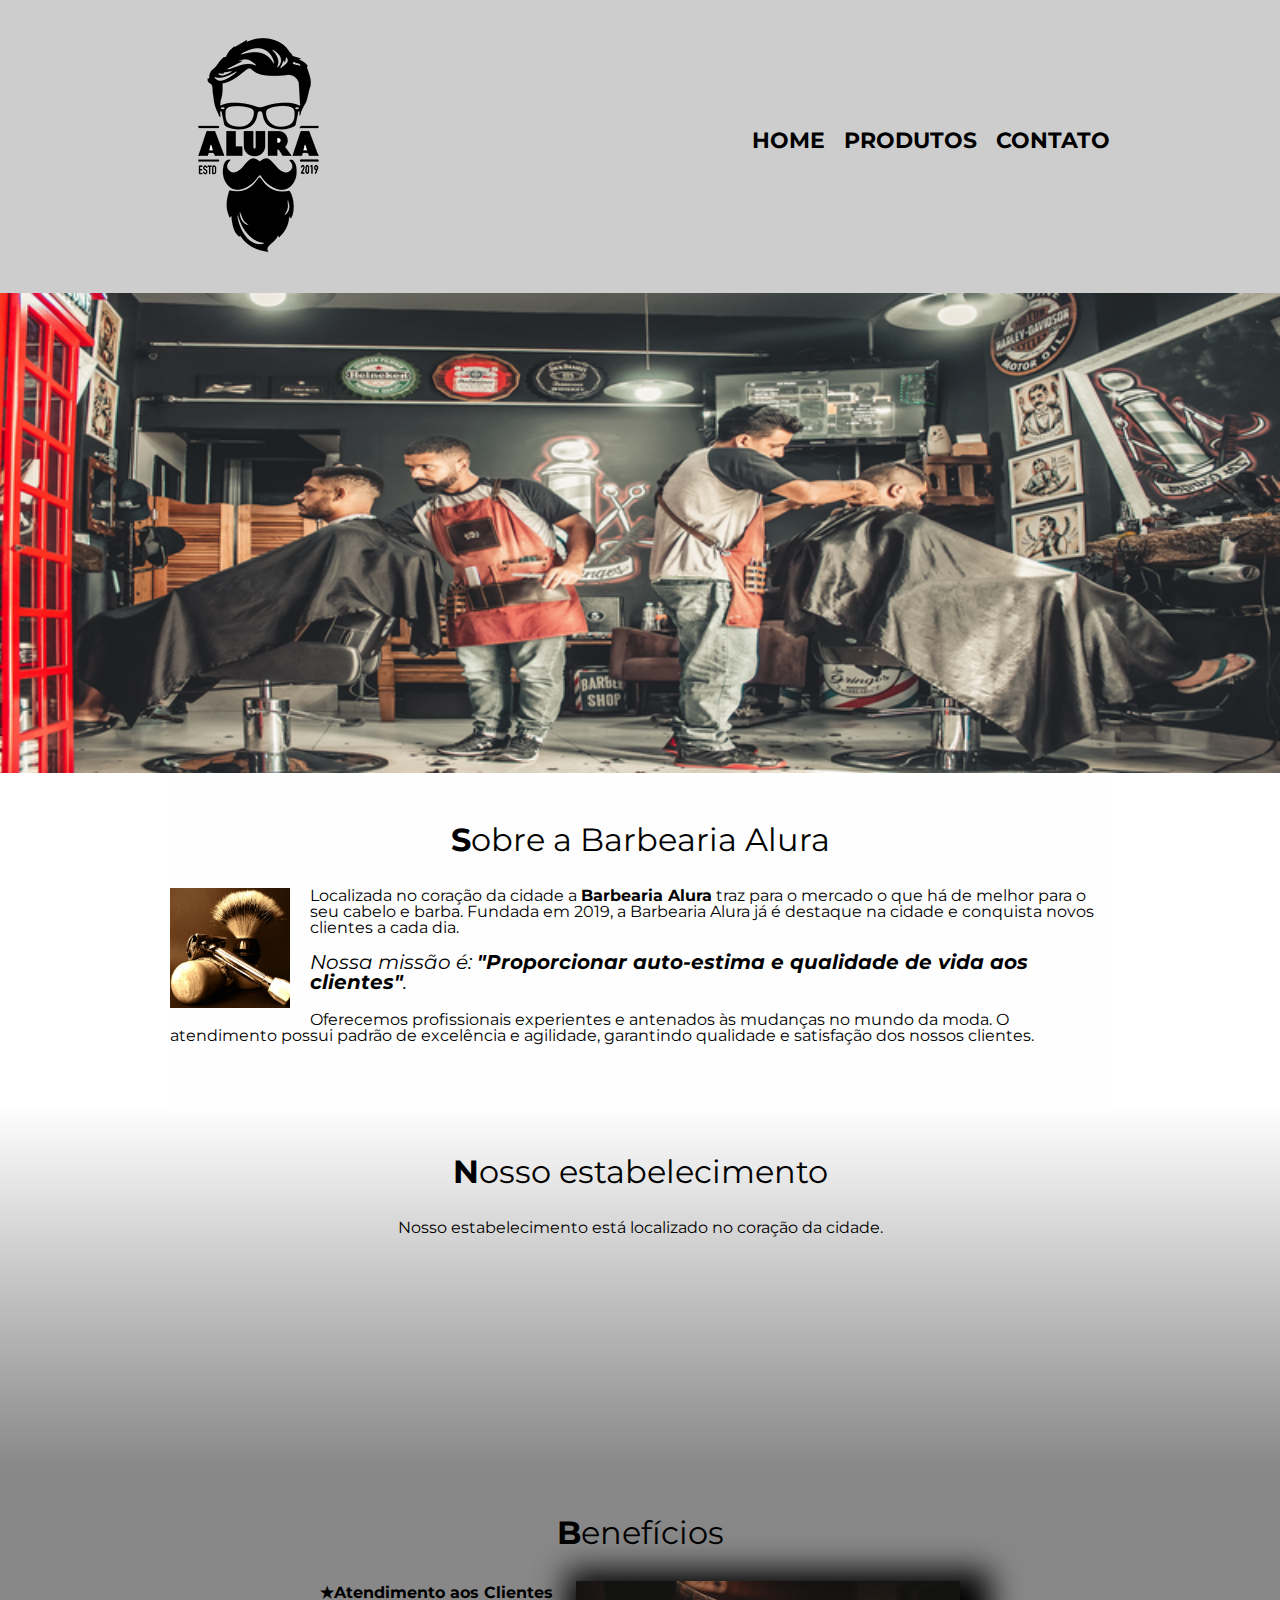
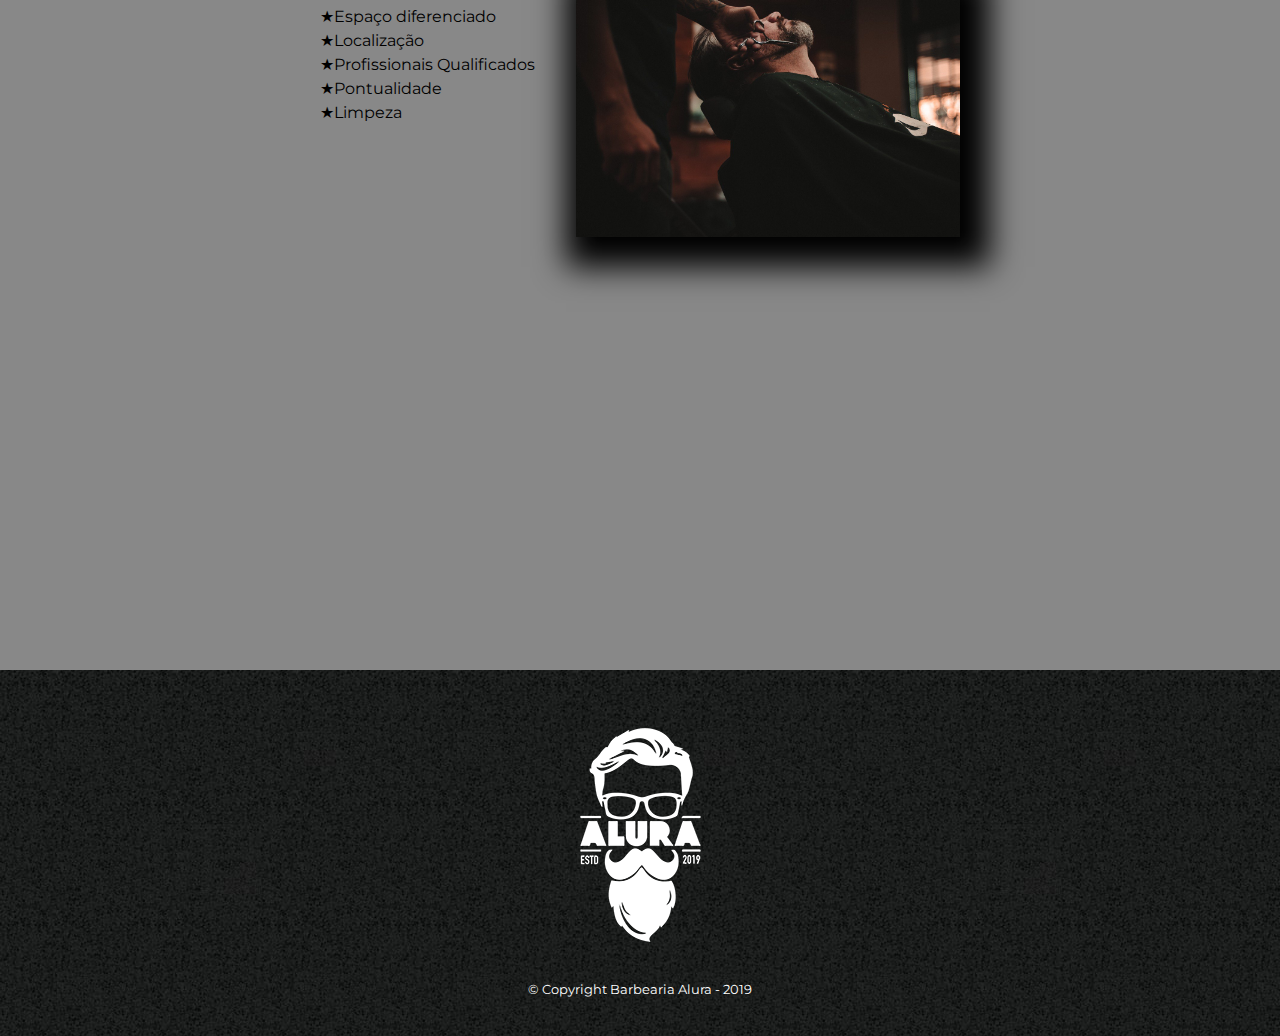
<file: index.html>
<!DOCTYPE html>
<html lang="pt-br">
	<head>
		<meta charset="UTF-8">
		<meta name="viewport" content="width=device-width">
		<title>Barbearia Alura</title>

		<link rel="stylesheet" href="css/reset.css" />
    <link rel="stylesheet" href="css/style.css" />
		<link href="https://fonts.googleapis.com/css2?family=Montserrat:wght@300&display=swap" rel="stylesheet">
		
	</head>

	<body>
		<header>
			<div class="caixa">
        <h1><img src="img/logo.png" alt="Logo da Barbearia Alura" /></h1>
        <nav>
          <ul>
            <li><a href="index.html">Home</a></li>
            <li><a href="produtos.html">Produtos</a></li>
            <li><a href="contato.html">Contato</a></li>
          </ul>
        </nav>
      </div>		
		</header>
		<img class="banner" src="img/banner.png" alt="">

	<main>
		<section class="principal">
			<h2 class="titulo-principal">Sobre a Barbearia Alura</h2>

			<img class="utensilios" src="img/utensilios.jpg" alt="Utensilios de Barbeiro ">

			<p>Localizada no coração da cidade a <strong>Barbearia Alura</strong> traz para o mercado o que há de melhor para o seu cabelo e barba. Fundada em 2019, a Barbearia Alura já é destaque na cidade e conquista novos clientes a cada dia.</p>

			<p id= missao style="font-size: 20px;"><em>Nossa missão é: <strong>"Proporcionar auto-estima e qualidade de vida aos clientes"</strong>.</em></p>

			<p>Oferecemos profissionais experientes e antenados às mudanças no mundo da moda. O atendimento possui padrão de excelência e agilidade, garantindo qualidade e satisfação dos nossos clientes.</p>
		</section>

		 <section class="mapa">
				<h3 class="titulo-principal">Nosso estabelecimento</h3>
				<p>Nosso estabelecimento está localizado no coração da cidade.</p>
					<div class="mapa-conteudo">
						<iframe src="https://www.google.com/maps/embed?pb=!1m18!1m12!1m3!1d58503.19744076339!2d-46.66735082089842!3d-23.5881948!2m3!1f0!2f0!3f0!3m2!1i1024!2i768!4f13.1!3m3!1m2!1s0x94ce5a2b2ed7f3a1%3A0xab35da2f5ca62674!2sCaelum%20-%20Escola%20de%20Tecnologia!5e0!3m2!1spt-BR!2sbr!4v1647905400524!5m2!1spt-BR!2sbr" width="100% height="300" style="border:0;" allowfullscreen="" loading="lazy"></iframe>
					</div>
		 </section>

		<section class="beneficios">
			<h3 class="titulo-principal">Benefícios</h3>

			<div class="conteudo-beneficios">
				<ul class="lista-beneficios">
						<li class="itens">Atendimento aos Clientes</li>
						<li class="itens">Espaço diferenciado</li>
						<li class="itens">Localização</li>
						<li class="itens">Profissionais Qualificados</li>
						<li class="itens">Pontualidade</li>
						<li class="itens">Limpeza</li>
				</ul><img src="img/beneficios.jpg" class="imgbeneficios">
			</div>
			<div class="video">
				<iframe width="100%" height="315" src="https://www.youtube.com/embed/wcVVXUV0YUY" frameborder="0" allow="accelerometer; autoplay; encrypted-media; gyroscope; picture-in-picture" allowfullscreen></iframe>
			</div>

		</section>
	</main>
		<footer>
      <img src="img/logo-branco.png">
      <p class="copyright">&copy; Copyright Barbearia Alura -
         2019</p>
    </footer>
	</body>
</html>
</file>
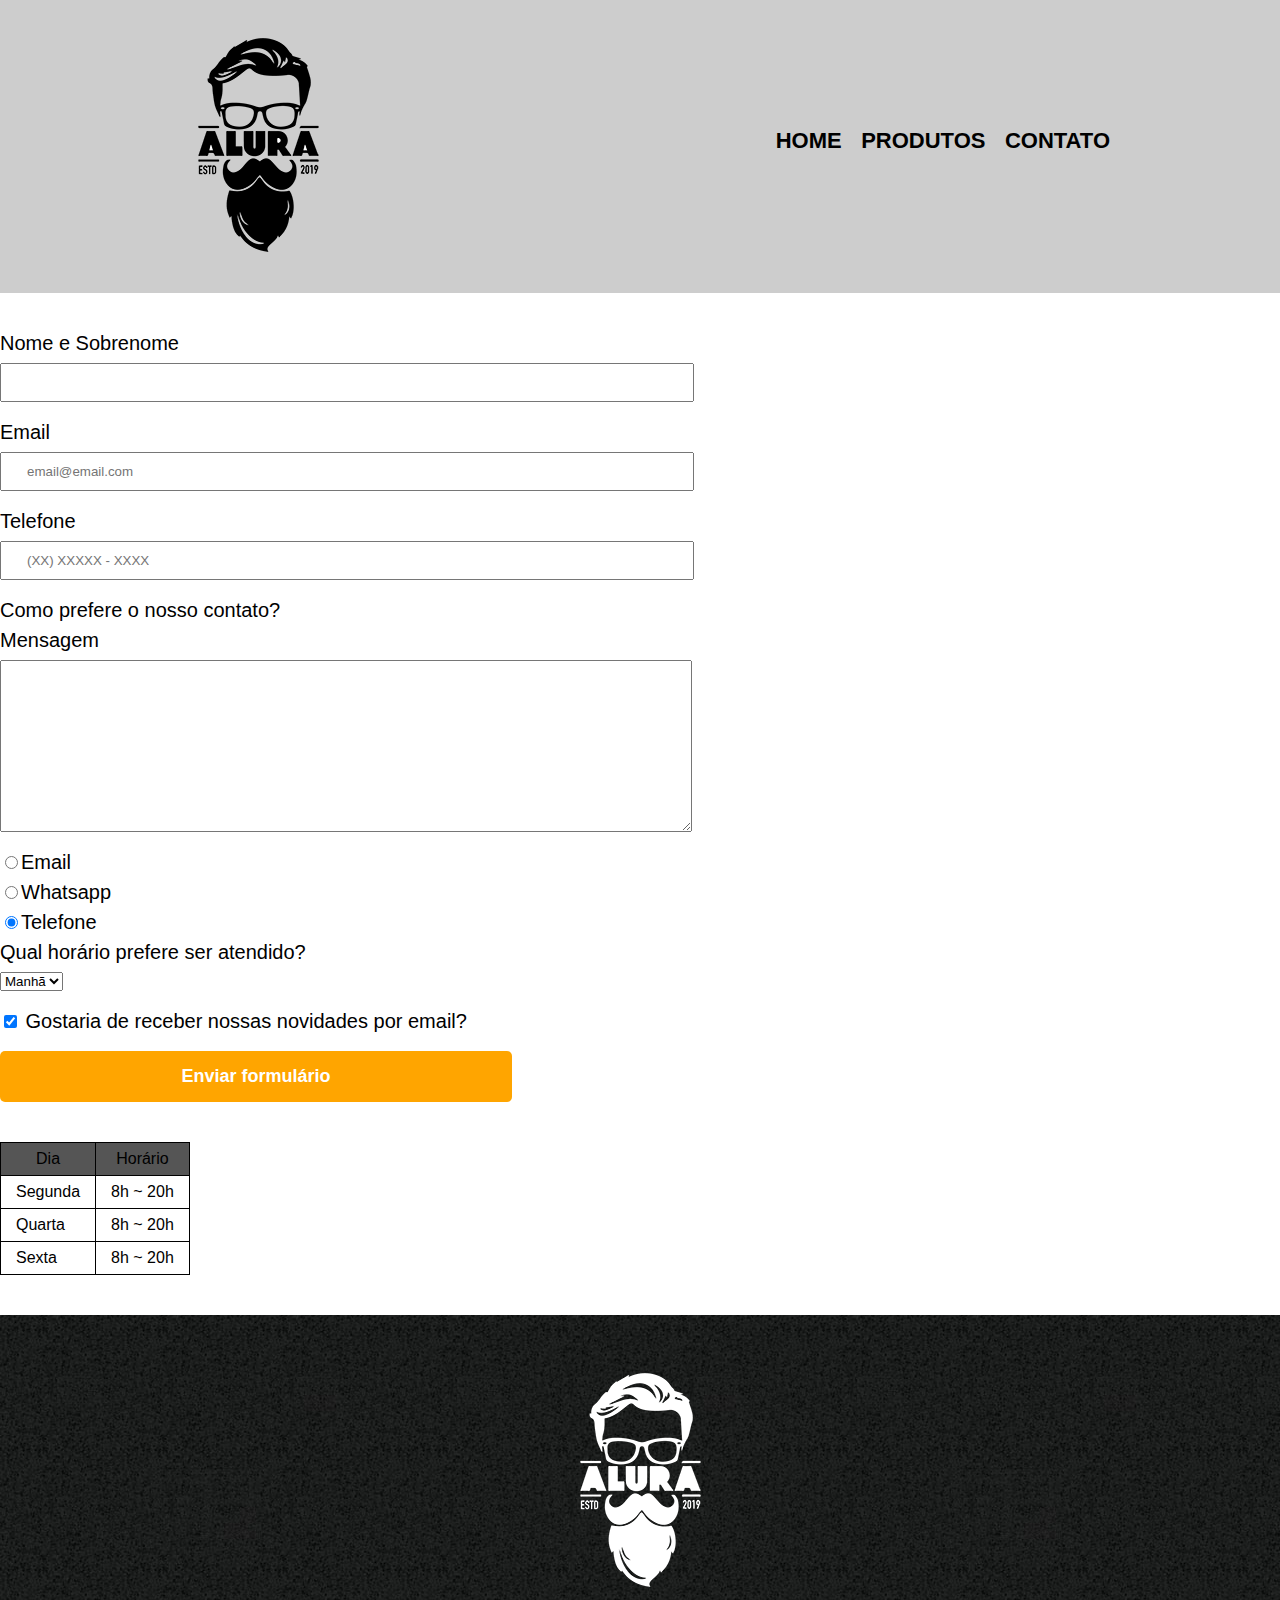
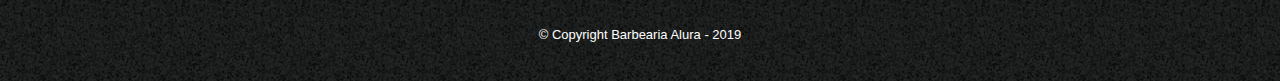
<file: contato.html>
<!DOCTYPE html>
<html lang="pt-br">
  <head>
    <meta charset="UTF-8" />
    <title>Contato - Barbearia Alura</title>
    <link rel="stylesheet" href="css/reset.css">
    <link rel="stylesheet" href="css/style.css">
  </head>
  <body>
    <header>
      <div class="caixa">
        <h1><img src="img/logo.png" alt="Logo da Barbearia Alura" /></h1>
        <nav>
          <ul>
            <li><a href="index.html">Home</a></li>
            <li><a href="produtos.html">Produtos</a></li>
            <li><a href="contato.html">Contato</a></li>
          </ul>
        </nav>
      </div>
    </header>

      <main>
        <form action="">
            <label for="nomesobrenome">Nome e Sobrenome</label>
            <input type="text" id="nomesobrenome" class="input-padrao" required>

            <label for="email">Email</label>
            <input type="email" id="email" placeholder="email@email.com" class="input-padrao" required>

            <label for="telefone">Telefone</label>
            <input type="tel" id="telefone" placeholder="(XX) XXXXX - XXXX" class="input-padrao" required>

            <fieldset>             
              <label for="mensagem">Mensagem</label>
              <textarea name="" id="mensagem" cols="70" rows="10" class="input-padrao" required></textarea>

              <legend>Como prefere o nosso contato?</legend>
              <label for="radio-email"><input type="radio" name="contato" id="radio-email" value="email" >Email</label>
              

              <label for="radio-whatsapp"><input type="radio" name="contato" id="radio-whatsapp" value="whatsapp">Whatsapp</label>
              

              <label for="radio-telefone"><input type="radio" name="contato" id="radip-telefone" id="telefone" value="telefone" checked>Telefone</label>                          
            </fieldset>
            <fieldset>
              <legend>Qual horário prefere ser atendido?</legend>
              <select name="" id="">
                <option value="">Manhã</option>
                <option value="">Tarde</option>
                <option value="">Noite</option>
            </select>
            </fieldset>
            <label for="" class="checkbox"><input type="checkbox" checked> Gostaria de receber nossas novidades por email?</label>

            <input type="submit" value="Enviar formulário" class="enviar">
        </form>

        <table>
          <thead>
              <tr>
                  <th>Dia</th>
                  <th>Horário</th>
              </tr>
          </thead>
          <tbody>
              <tr>
                  <td>Segunda</td>
                  <td>8h ~ 20h</td>
              </tr>
              <tr>
                  <td>Quarta</td>
                  <td>8h ~ 20h</td>
              </tr>
              <tr>
                  <td>Sexta</td>
                  <td>8h ~ 20h</td>
              </tr>
          </tbody>
      </table>
      </main>

     <footer>
      <img src="img/logo-branco.png" alt="Logo da Barbearia Alura">
      <p class="copyright">&copy; Copyright Barbearia Alura -
         2019 </p>
    </footer>
  
  </body>
</html>
</file>
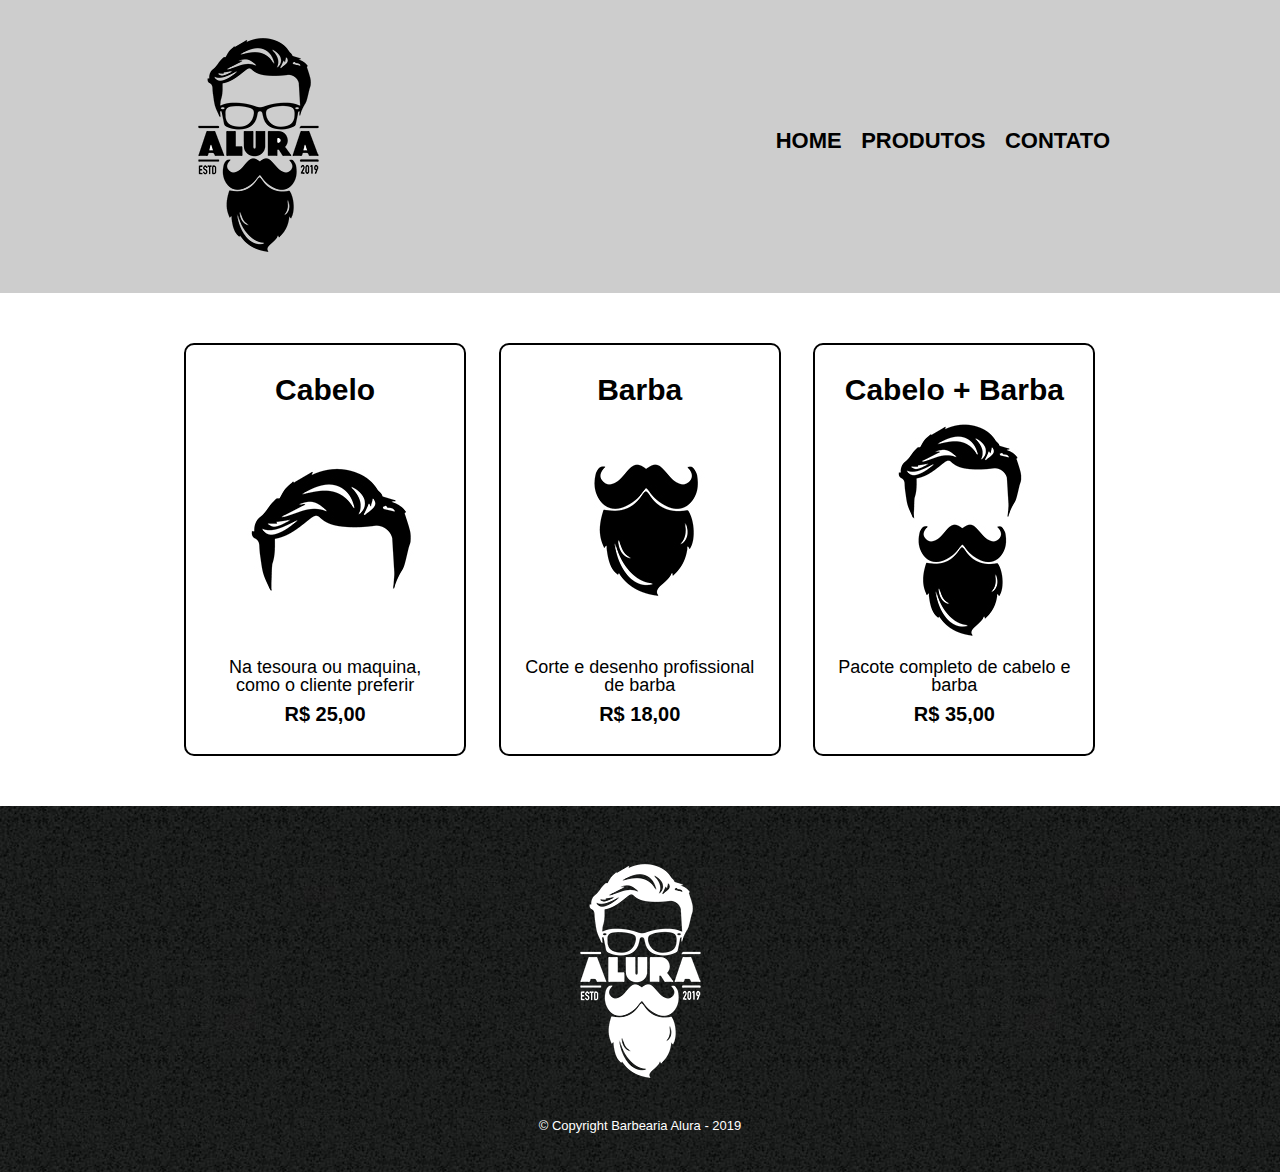
<file: produtos.html>
<!DOCTYPE html>
<html lang="pt-br">
  <head>
    <meta charset="UTF-8" />
    <meta name="viewport" content="width=device-width">
    <title>Produtos - Barbearia Alura</title>
    <link rel="stylesheet" href="css/reset.css">
    <link rel="stylesheet" href="css/style.css">
    
  </head>
  <body>
    <header>
      <div class="caixa">
        <h1><img src="img/logo.png" alt="" /></h1>
        <nav>
          <ul>
            <li><a href="index.html">Home</a></li>
            <li><a href="produtos.html">Produtos</a></li>
            <li><a href="contato.html">Contato</a></li>
          </ul>
        </nav>
      </div>
    </header>

    <main>
      <ul class="produtos">
        <li>
          <h2>Cabelo</h2>
          <img src="img/cabelo.jpg" alt="">
          <p class="produtos-descricao">Na tesoura ou maquina, como o cliente preferir</p>
          <p class="produtos-preco">R$ 25,00</p>
        </li>
        <li>
          <h2>Barba</h2>
          <img src="img/barba.jpg" alt="">
          <p class="produtos-descricao">Corte e desenho profissional de barba</p>
          <p class="produtos-preco">R$ 18,00</p>
        </li>
        <li>
          <h2>Cabelo + Barba</h2>
          <img src="img/cabelo+barba.jpg" alt="">
          <p class="produtos-descricao">Pacote completo de cabelo e barba</p>
          <p class="produtos-preco">R$ 35,00</p>
        </li>
      </ul>
    </main>

    <footer>
      <img src="img/logo-branco.png">
      <p class="copyright">&copy; Copyright Barbearia Alura -
         2019</p>
    </footer>
  
  </body>
</html>
</file>
<file: css/style.css>
body{
  font-family: 'Montserrat', sans-serif;
}
header{
  background: #BBBB;
  padding: 20px 0;
}

.caixa{
  position: relative;
  width: 940px;
  margin: 0 auto;
}

nav{
  position: absolute;
  top: 110px;
  right: 0;
}

nav li {
  display: inline;
  margin: 0 0 0 15px;
  
}

nav a {
  text-transform: uppercase;
  color: #000000;
  font-weight: bold;
  font-size: 22px;
  text-decoration: none;
  
}

nav a:hover {
  color: #c78c19;
  text-decoration: underline;
}

.produtos{
  width: 940px;
  margin: 0 auto;
  padding: 50px 0;
}

.produtos li {
  display: inline-block;
  text-align: center;
  width: 30%;
  vertical-align: top;
  margin: 0 1.5%;
  padding: 30px 20px;
  box-sizing: border-box;
  border: 2px solid #000000;
  border-radius: 10px;
}
.produtos li:hover {
  border-color: #c78c19;
  
}
.produtos li:active{
  border-color: #088c19
}

.produtos li:hover h2{
  font-size: 34px;
}

.produtos h2{
  font-size: 30px;
  font-weight: bold;
}

.produtos-descricao{
  font-size: 18px;
}

.produtos-preco{
  font-size: 20px;
  font-weight: bold;
  margin: 10px 0 0;
  margin-top: 10px;
}

footer {
  text-align: center;
  background: url("../img/bg.jpg");
  padding: 40px 0;
}

.copyright {
  color: #FFFFFF;
  font-size: 13px;
  margin: 20px 0 0;
}

form{
  margin: 40px 0;
}

form label, form legend {
  display: block;
  font-size: 20px;
  margin: 0 0 10px;
}

.input-padrao{
  display: block;
  margin: 0 0 20px;
  padding: 10px 25px;
  width: 50%;
}

.checkbox{
  margin: 20px 0;
}

.enviar{
  width:40%;
  padding: 15px 0;
  background: orange;
  color: white;
  font-weight: bold;
  font-size: 18px;
  border: none;
  border-radius: 5px;
  transition: 1s all;
  cursor: pointer;
}

.enviar:hover{
  background: darkorange;
  transform: (1.2);

}

table{
  margin: 20px 0 40px;
}

thead{
  background: #555;
}

td, th{
  border: 1px solid #000000;
  padding: 8px 15px;
}

/* css da página inicial */
.banner{
  width: 100%;
}

.titulo-principal{
  text-align: center;
  font-size: 2em;
  margin: 0 0 1em;
  clear: left;
  
}

.titulo-principal:first-letter{
    font-weight: bold;
}

.principal{
  padding: 3em 0;
  background: #fefefe;
  width: 940px;
  margin: 0 auto;
}

.principal p{
  margin: 0 0 1em;;
}

.principal strong{
  font-weight: bold;
}

.principal em{
  font-style: italic;
}

.utensilios{
  width: 120px;
  float: left;
  margin: 0 20px 20px 0;
}

.mapa{
  padding: 3em 0;
  background: linear-gradient(#fefefe, #888);
  
}

.mapa-conteudo{
 width: 940px;
 margin: 0 auto;
}

.beneficios{
  padding: 3em 0;
  background: #888;
  
}
.conteudo-beneficios{
  width: 640px;
  margin: 0 auto;
}

.lista-beneficios{
  width: 40%;
  display: inline-block;
  vertical-align: top;
}

.itens{
  line-height: 1.5;
}

.itens:first-child{
  font-weight: bold;
}

.itens:before{
  content: "★"
}

.imgbeneficios{
  width: 60%;
  opacity: 1;
  transition: 400ms;
  box-shadow: 10px 10px 30px 20px #000000;
}

.imgbeneficios:hover{
  opacity: 0.3;
}

.mapa p{
  margin: 0 0 2em;
  text-align: center;
}

.video{
  width: 580px;
  margin: 2em auto;
}

@media screen and (max-width: 480px) {
  .caixa, .principal, .conteudo-beneficios, .mapa-conteudo, .video{
    width: auto;
  }

  h1{
    text-align: center;
  }
  nav{
    position: static;
  }

  .lista-beneficios, .imgbeneficios{
    width: 100%;
  }
}
</file>
